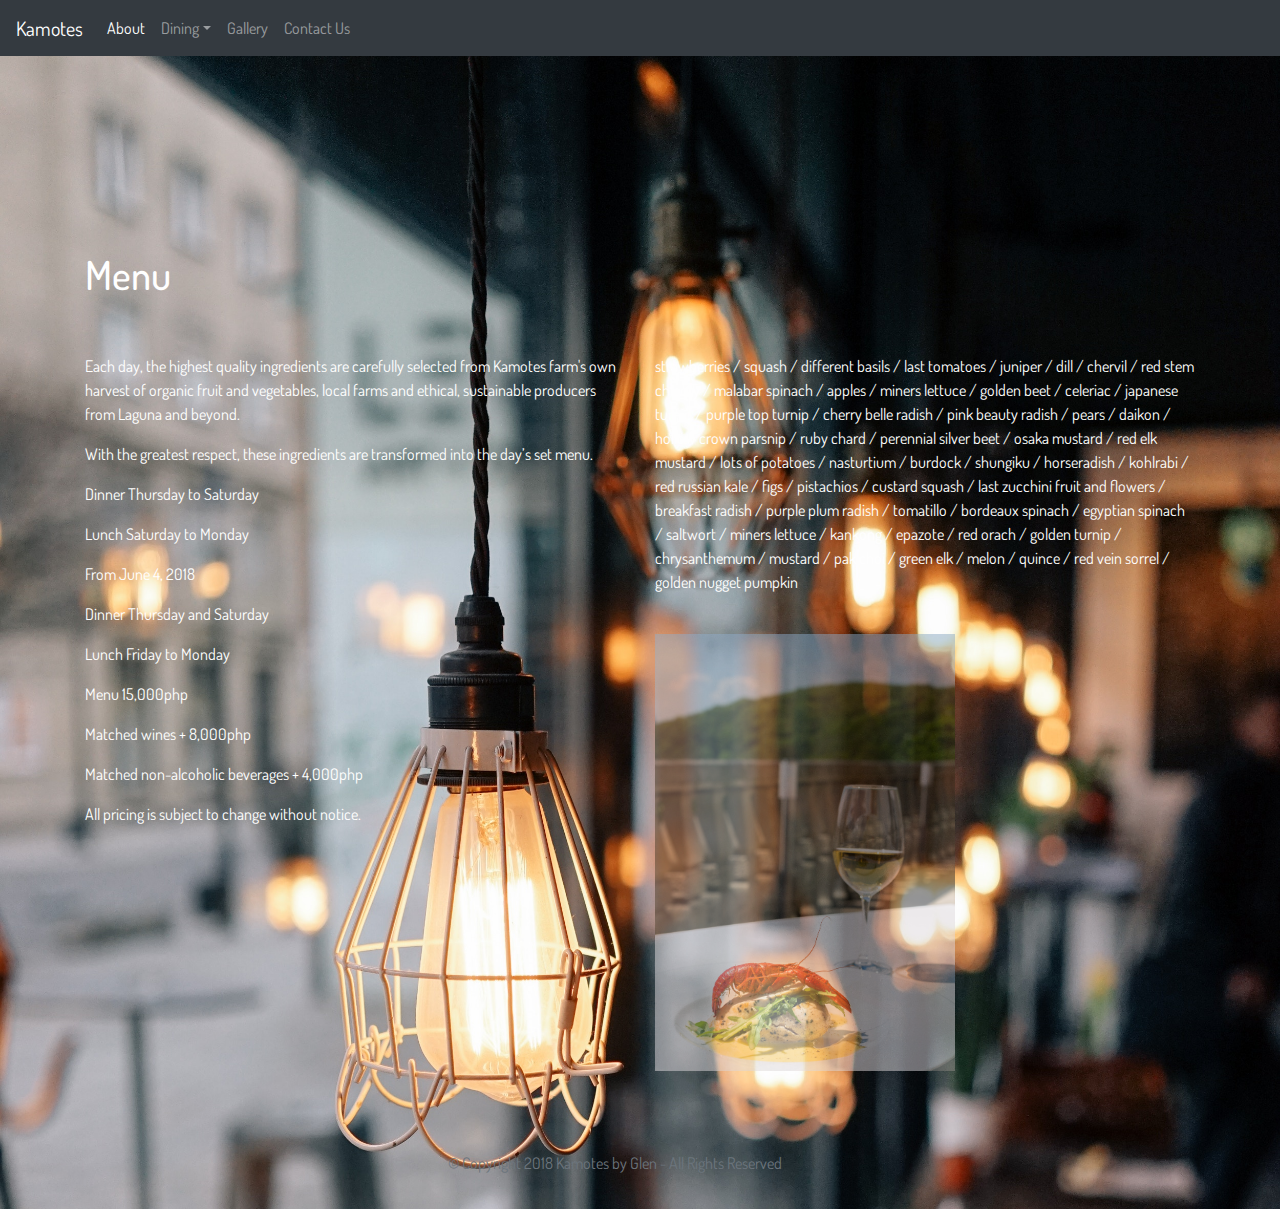
<file: menu.html>
<!DOCTYPE html>
<html lang="en">
<head>

		<meta charset="utf-8">
		<meta name="viewport" content="width=device-width,initial-scale=1.0">
		<meta http-equiv="X-UA-Compatible" content="IE-Edge">

	<title>Glen Christian M. Barcial | Web Developer Portfolio</title>
		

		<!-- bootstrap css -->
		<link rel="stylesheet" type="text/css" href="assets/css/bootstrap.min.css">

		<!-- external css -->	
		<link rel="stylesheet" type="text/css" href="assets/css/style.css">

		<link rel="icon" type="images/gif/png" href="assets/images/a.png">



		<!-- Google Fonts -->
<link href="https://fonts.googleapis.com/css?family=Dancing+Script|Dosis" rel="stylesheet">
		<!-- FONT AWESOME -->
		<link rel="stylesheet" href="https://use.fontawesome.com/releases/v5.0.13/css/all.css" integrity="sha384-DNOHZ68U8hZfKXOrtjWvjxusGo9WQnrNx2sqG0tfsghAvtVlRW3tvkXWZh58N9jp" crossorigin="anonymous">	


		<!-- Animate CSS -->
		<link rel="stylesheet" type="text/css" href="assets/css/animate.css">
					
</head>
<body class="aboutMenu">


	<nav class="navbar navbar-expand-md navbar-dark fixed-top bg-dark"> <!-- NAVBAR -->
      <a class="navbar-brand" href="index.html">Kamotes</a>
      <button class="navbar-toggler" type="button" data-toggle="collapse" data-target="#navbarCollapse" aria-controls="navbarCollapse" aria-expanded="false" aria-label="Toggle navigation">
        <span class="navbar-toggler-icon"></span>
      </button>
      <div class="collapse navbar-collapse" id="navbarCollapse">
        <ul class="navbar-nav mr-auto">
          <li class="nav-item active">
            <a class="nav-link" href="about.html">About <span class="sr-only">(current)</span></a>
          </li>
          <li class="nav-item">
            <a class="nav-link dropdown-toggle" href="#" role="button" id="dropDown" data-toggle="dropdown">Dining</a>
                <div class="dropdown-menu">
			    	<a class="dropdown-item" href="menu.html">Menu</a>
			    	<a class="dropdown-item" href="wines.html">Wines</a>			    	
          		</div>
          </li>

          <li class="nav-item">
            <a class="nav-link" href="gallery.html">Gallery</a>
          </li>

          <li class="nav-item">
            <a class="nav-link" href="contacts.html">Contact Us</a>
          </li>
        </ul>
        
      </div>
    </nav> <!-- NAVBAR -->

    <div class="container" id="menu">
    	<h1>Menu</h1>
    	<br/>
    	<br/>
    	<div class="row">
    		<div class="col">
    			<p>Each day, the highest quality ingredients are carefully selected from Kamotes farm's own harvest of organic fruit and vegetables, local farms and ethical, sustainable producers from Laguna and beyond.</p>

    			<p>With the greatest respect, these ingredients are transformed into the day’s set menu.</p>


    			<p>Dinner Thursday to Saturday</p>
				<p>Lunch Saturday to Monday</p>

				<p>From June 4, 2018</p>
				<p>Dinner Thursday and Saturday</p>
				<p>Lunch Friday to Monday</p>

				 

				<p>Menu 15,000php</p>
				<p>Matched wines + 8,000php</p>
				<p>Matched non-alcoholic beverages + 4,000php</p>

				<p>All pricing is subject to change without notice.</p>
    		</div>
    		<div class="col">
    			<p>strawberries / squash / different basils / last tomatoes / juniper / dill / chervil / red stem chicory / malabar spinach / apples / miners lettuce / golden beet / celeriac / japanese turnip / purple top turnip / cherry belle radish / pink beauty radish / pears / daikon / hollow crown parsnip / ruby chard / perennial silver beet / osaka mustard / red elk mustard / lots of potatoes / nasturtium / burdock / shungiku / horseradish / kohlrabi / red russian kale / figs / pistachios / custard squash / last zucchini fruit and flowers / breakfast radish / purple plum radish / tomatillo / bordeaux spinach / egyptian spinach / saltwort / miners lettuce / kankong / epazote / red orach / golden turnip / chrysanthemum / mustard / pak choi / green elk / melon / quince / red vein sorrel / golden nugget pumpkin</p>

          <br/>

          <img id="foodpic"src="assets/images/cray.jpg">

    		</div>
    	</div>
    </div>








	<footer class="footer"> <!-- FOOTER -->
      <div class="container">
        <span class="text-muted">&copy Copyright 2018 Kamotes by Glen - All Rights Reserved</span>
        <br/>
        <br/>
        <div id="footerIcons">        
          <a href="https://www.facebook.com/gbarcial"target="_blank"><i class="fab fa-facebook"></i></a>
          <a href="https://www.instagram.com/gbarcial/"target="_blank"><i class="fab fa-instagram"></i></a>         
          <a href="https://twitter.com/" target="_blank"><i class="fab fa-twitter"></i></a>
        </div>
      </div>
    </footer>







	


	 
			

	

			




				<!-- Optional JavaScript -->
    <!-- jQuery first, then Popper.js, then Bootstrap JS -->
    <script src="https://code.jquery.com/jquery-3.3.1.slim.min.js" integrity="sha384-q8i/X+965DzO0rT7abK41JStQIAqVgRVzpbzo5smXKp4YfRvH+8abtTE1Pi6jizo" crossorigin="anonymous"></script>
    <script src="https://cdnjs.cloudflare.com/ajax/libs/popper.js/1.14.3/umd/popper.min.js" integrity="sha384-ZMP7rVo3mIykV+2+9J3UJ46jBk0WLaUAdn689aCwoqbBJiSnjAK/l8WvCWPIPm49" crossorigin="anonymous"></script>
    <script src="https://stackpath.bootstrapcdn.com/bootstrap/4.1.1/js/bootstrap.min.js" integrity="sha384-smHYKdLADwkXOn1EmN1qk/HfnUcbVRZyYmZ4qpPea6sjB/pTJ0euyQp0Mk8ck+5T" crossorigin="anonymous"></script>

</body>
</html>



<!-- 
		        <div class="dropdown-menu" aria-labelledby="navbarDropdown">
		            <a class="dropdown-item" href="#">Mains</a>		         		          
		          	<a class="dropdown-item" href="#">Wines</a>
		        	<div class="dropdown-divider"></div>
		         	<a class="dropdown-item" href="#">Something else here</a>
		        </div>
		         -->
</file>
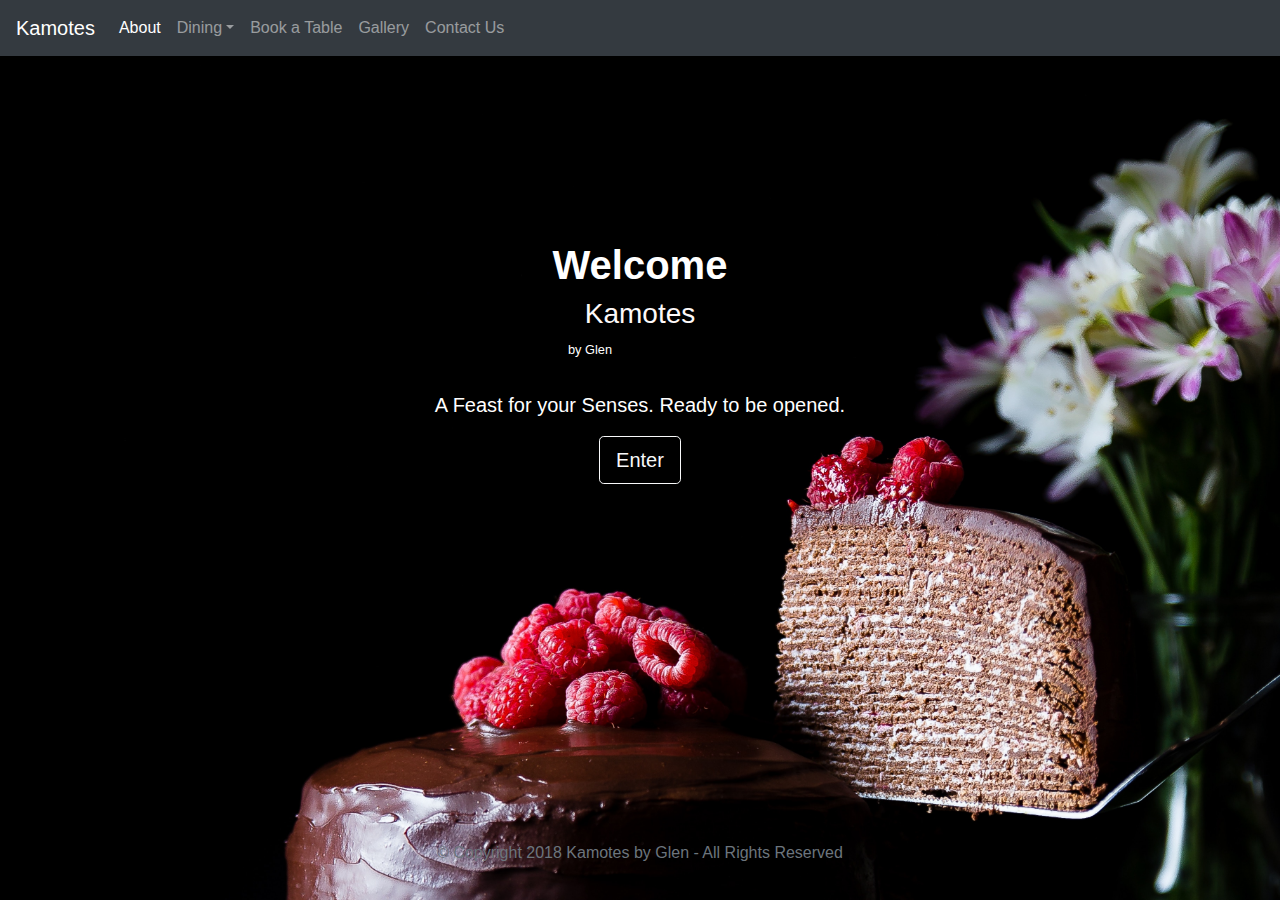
<file: capstone-1/landingPage.html>
<!DOCTYPE html>
<html lang="en">
<head>

		<meta charset="utf-8">
		<meta name="viewport" content="width=device-width,initial-scale=1.0">
		<meta http-equiv="X-UA-Compatible" content="IE-Edge">

	<title>Glen Christian M. Barcial | Web Developer Portfolio</title>
		

		<!-- bootstrap css -->
		<link rel="stylesheet" type="text/css" href="assets/css/bootstrap.min.css">

		<!-- external css -->	
		<link rel="stylesheet" type="text/css" href="assets/css/style.css">

		<link rel="icon" type="images/gif/png" href="assets/images/a.png">



		<!-- Google Fonts -->
		<link href="https://fonts.googleapis.com/css?family=Lato|Quicksand" rel="stylesheet">

		<!-- FONT AWESOME -->
		<link rel="stylesheet" href="https://use.fontawesome.com/releases/v5.0.13/css/all.css" integrity="sha384-DNOHZ68U8hZfKXOrtjWvjxusGo9WQnrNx2sqG0tfsghAvtVlRW3tvkXWZh58N9jp" crossorigin="anonymous">	


		<!-- Animate CSS -->
		<link rel="stylesheet" type="text/css" href="assets/css/animate.css">
					
</head>
<body class="aboutLanding">


	<nav class="navbar navbar-expand-md navbar-dark fixed-top bg-dark"> <!-- NAVBAR -->
      <a class="navbar-brand" href="landingPage.html">Kamotes</a>
      <button class="navbar-toggler" type="button" data-toggle="collapse" data-target="#navbarCollapse" aria-controls="navbarCollapse" aria-expanded="false" aria-label="Toggle navigation">
        <span class="navbar-toggler-icon"></span>
      </button>
      <div class="collapse navbar-collapse" id="navbarCollapse">
        <ul class="navbar-nav mr-auto">
          <li class="nav-item active">
            <a class="nav-link" href="index.html">About <span class="sr-only">(current)</span></a>
          </li>
          <li class="nav-item">
            <a class="nav-link dropdown-toggle" href="#" role="button" id="dropDown" data-toggle="dropdown">Dining</a>
                <div class="dropdown-menu">
			    	<a class="dropdown-item" href="menu.html">Menu</a>
			    	<a class="dropdown-item" href="wines.html">Wines</a>
			    	
          		</div>
          </li>

          <li class="nav-item">
            <a class="nav-link" href="#">Book a Table</a>
          </li>

          <li class="nav-item">
            <a class="nav-link" href="gallery.html">Gallery</a>
          </li>

          <li class="nav-item">
            <a class="nav-link" href="#">Contact Us</a>
          </li>
        </ul>
        
      </div>
    </nav> <!-- NAVBAR -->


    <div class="cover-container d-flex w-100 h-100 p-3 mx-auto flex-column animated fadeIn">  <!-- COVER PAGE -->
      
      <main role="main" class="inner cover">
      	<h1 class="cover-heading animated fadeIn" id="h1landing"><strong>Welcome</strong></h1>
        <h3 class="cover-heading animated fadeIn" id="h3landing">Kamotes</h3>
        <h6 class="cover-heading animated fadeIn" id="nameCover"><small>by Glen</small></h6>
        <br/>
        <p class="lead animated fadeIn">A Feast for your Senses. Ready to be opened.</p>
        <p class="lead">
          <a href="index.html" class="btn btn-lg btn-outline-light animated fadeIn">Enter</a>
        </p>
      </main>

    </div>  <!-- COVER PAGE -->






	<footer class="footer"> <!-- FOOTER -->
      <div class="container">
        <span class="text-muted">&copy Copyright 2018 Kamotes by Glen - All Rights Reserved</span>

      </div>
    </footer>







	


	 
			

	

			




				<!-- Optional JavaScript -->
    <!-- jQuery first, then Popper.js, then Bootstrap JS -->
    <script src="https://code.jquery.com/jquery-3.3.1.slim.min.js" integrity="sha384-q8i/X+965DzO0rT7abK41JStQIAqVgRVzpbzo5smXKp4YfRvH+8abtTE1Pi6jizo" crossorigin="anonymous"></script>
    <script src="https://cdnjs.cloudflare.com/ajax/libs/popper.js/1.14.3/umd/popper.min.js" integrity="sha384-ZMP7rVo3mIykV+2+9J3UJ46jBk0WLaUAdn689aCwoqbBJiSnjAK/l8WvCWPIPm49" crossorigin="anonymous"></script>
    <script src="https://stackpath.bootstrapcdn.com/bootstrap/4.1.1/js/bootstrap.min.js" integrity="sha384-smHYKdLADwkXOn1EmN1qk/HfnUcbVRZyYmZ4qpPea6sjB/pTJ0euyQp0Mk8ck+5T" crossorigin="anonymous"></script>

</body>
</html>



<!-- 
		        <div class="dropdown-menu" aria-labelledby="navbarDropdown">
		            <a class="dropdown-item" href="#">Mains</a>		         		          
		          	<a class="dropdown-item" href="#">Wines</a>
		        	<div class="dropdown-divider"></div>
		         	<a class="dropdown-item" href="#">Something else here</a>
		        </div>
		         -->
</file>
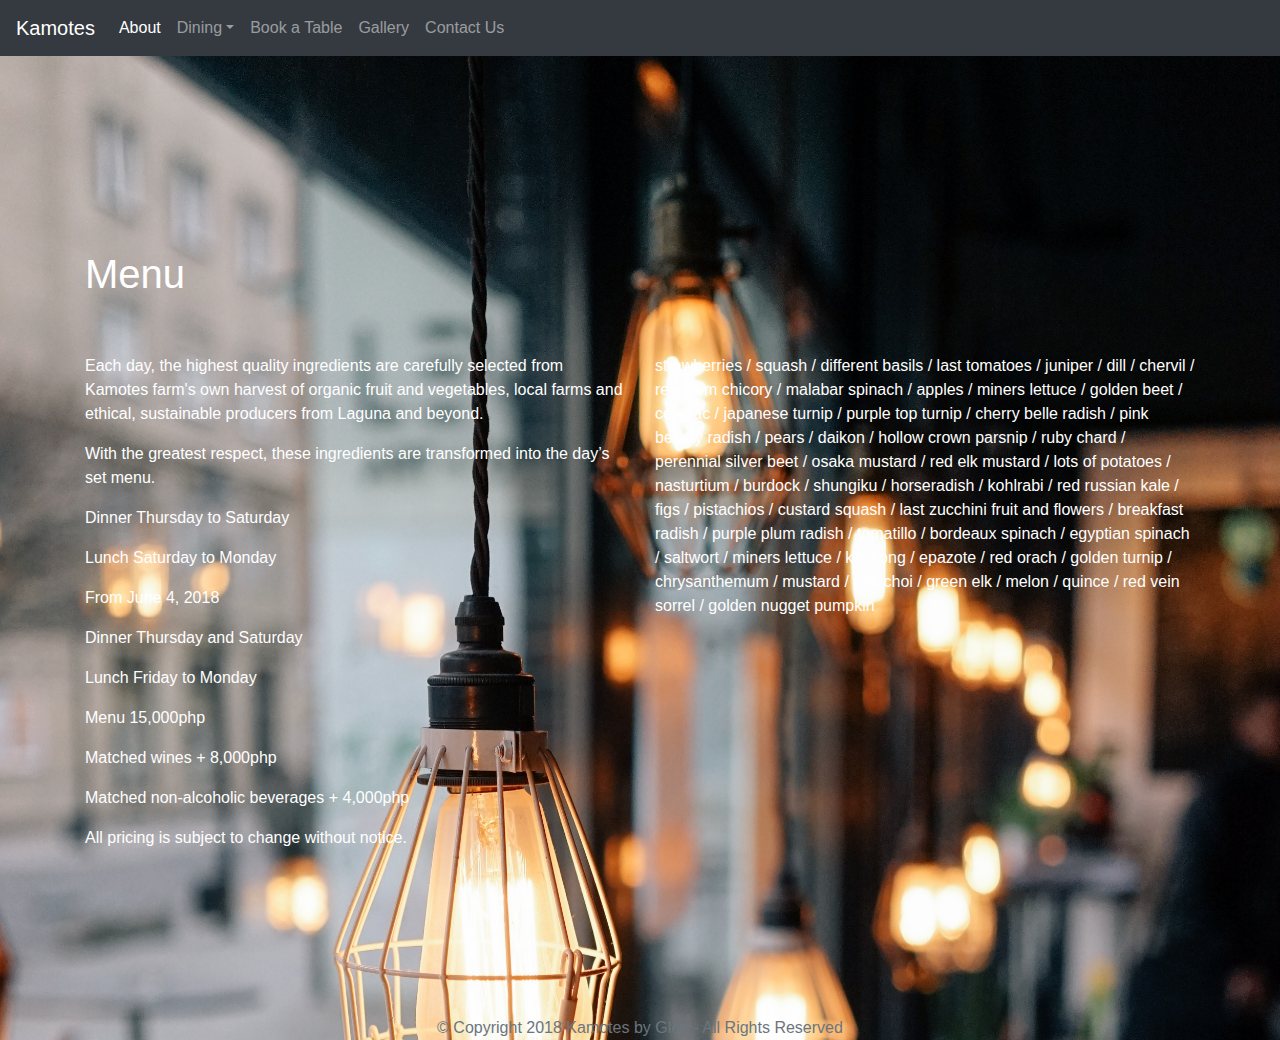
<file: capstone-1/menu.html>
<!DOCTYPE html>
<html lang="en">
<head>

		<meta charset="utf-8">
		<meta name="viewport" content="width=device-width,initial-scale=1.0">
		<meta http-equiv="X-UA-Compatible" content="IE-Edge">

	<title>Glen Christian M. Barcial | Web Developer Portfolio</title>
		

		<!-- bootstrap css -->
		<link rel="stylesheet" type="text/css" href="assets/css/bootstrap.min.css">

		<!-- external css -->	
		<link rel="stylesheet" type="text/css" href="assets/css/style.css">

		<link rel="icon" type="images/gif/png" href="assets/images/a.png">



		<!-- Google Fonts -->
		<link href="https://fonts.googleapis.com/css?family=Lato|Quicksand" rel="stylesheet">

		<!-- FONT AWESOME -->
		<link rel="stylesheet" href="https://use.fontawesome.com/releases/v5.0.13/css/all.css" integrity="sha384-DNOHZ68U8hZfKXOrtjWvjxusGo9WQnrNx2sqG0tfsghAvtVlRW3tvkXWZh58N9jp" crossorigin="anonymous">	


		<!-- Animate CSS -->
		<link rel="stylesheet" type="text/css" href="assets/css/animate.css">
					
</head>
<body class="aboutMenu">


	<nav class="navbar navbar-expand-md navbar-dark fixed-top bg-dark"> <!-- NAVBAR -->
      <a class="navbar-brand" href="landingPage.html">Kamotes</a>
      <button class="navbar-toggler" type="button" data-toggle="collapse" data-target="#navbarCollapse" aria-controls="navbarCollapse" aria-expanded="false" aria-label="Toggle navigation">
        <span class="navbar-toggler-icon"></span>
      </button>
      <div class="collapse navbar-collapse" id="navbarCollapse">
        <ul class="navbar-nav mr-auto">
          <li class="nav-item active">
            <a class="nav-link" href="index.html">About <span class="sr-only">(current)</span></a>
          </li>
          <li class="nav-item">
            <a class="nav-link dropdown-toggle" href="#" role="button" id="dropDown" data-toggle="dropdown">Dining</a>
                <div class="dropdown-menu">
			    	<a class="dropdown-item" href="menu.html">Menu</a>
			    	<a class="dropdown-item" href="wines.html">Wines</a>			    	
          		</div>
          </li>

          <li class="nav-item">
            <a class="nav-link" href="#">Book a Table</a>
          </li>

          <li class="nav-item">
            <a class="nav-link" href="gallery.html">Gallery</a>
          </li>

          <li class="nav-item">
            <a class="nav-link" href="#">Contact Us</a>
          </li>
        </ul>
        
      </div>
    </nav> <!-- NAVBAR -->

    <div class="container" id="menu">
    	<h1>Menu</h1>
    	<br/>
    	<br/>
    	<div class="row">
    		<div class="col">
    			<p>Each day, the highest quality ingredients are carefully selected from Kamotes farm's own harvest of organic fruit and vegetables, local farms and ethical, sustainable producers from Laguna and beyond.</p>

    			<p>With the greatest respect, these ingredients are transformed into the day’s set menu.</p>


    			<p>Dinner Thursday to Saturday</p>
				<p>Lunch Saturday to Monday</p>

				<p>From June 4, 2018</p>
				<p>Dinner Thursday and Saturday</p>
				<p>Lunch Friday to Monday</p>

				 

				<p>Menu 15,000php</p>
				<p>Matched wines + 8,000php</p>
				<p>Matched non-alcoholic beverages + 4,000php</p>

				<p>All pricing is subject to change without notice.</p>
    		</div>
    		<div class="col">
    			<p>strawberries / squash / different basils / last tomatoes / juniper / dill / chervil / red stem chicory / malabar spinach / apples / miners lettuce / golden beet / celeriac / japanese turnip / purple top turnip / cherry belle radish / pink beauty radish / pears / daikon / hollow crown parsnip / ruby chard / perennial silver beet / osaka mustard / red elk mustard / lots of potatoes / nasturtium / burdock / shungiku / horseradish / kohlrabi / red russian kale / figs / pistachios / custard squash / last zucchini fruit and flowers / breakfast radish / purple plum radish / tomatillo / bordeaux spinach / egyptian spinach / saltwort / miners lettuce / kankong / epazote / red orach / golden turnip / chrysanthemum / mustard / pak choi / green elk / melon / quince / red vein sorrel / golden nugget pumpkin</p>

    		</div>
    	</div>
    </div>








	<footer class="footer"> <!-- FOOTER -->
      <div class="container">
        <span class="text-muted">&copy Copyright 2018 Kamotes by Glen - All Rights Reserved</span>

      </div>
    </footer>







	


	 
			

	

			




				<!-- Optional JavaScript -->
    <!-- jQuery first, then Popper.js, then Bootstrap JS -->
    <script src="https://code.jquery.com/jquery-3.3.1.slim.min.js" integrity="sha384-q8i/X+965DzO0rT7abK41JStQIAqVgRVzpbzo5smXKp4YfRvH+8abtTE1Pi6jizo" crossorigin="anonymous"></script>
    <script src="https://cdnjs.cloudflare.com/ajax/libs/popper.js/1.14.3/umd/popper.min.js" integrity="sha384-ZMP7rVo3mIykV+2+9J3UJ46jBk0WLaUAdn689aCwoqbBJiSnjAK/l8WvCWPIPm49" crossorigin="anonymous"></script>
    <script src="https://stackpath.bootstrapcdn.com/bootstrap/4.1.1/js/bootstrap.min.js" integrity="sha384-smHYKdLADwkXOn1EmN1qk/HfnUcbVRZyYmZ4qpPea6sjB/pTJ0euyQp0Mk8ck+5T" crossorigin="anonymous"></script>

</body>
</html>



<!-- 
		        <div class="dropdown-menu" aria-labelledby="navbarDropdown">
		            <a class="dropdown-item" href="#">Mains</a>		         		          
		          	<a class="dropdown-item" href="#">Wines</a>
		        	<div class="dropdown-divider"></div>
		         	<a class="dropdown-item" href="#">Something else here</a>
		        </div>
		         -->
</file>
<file: assets/css/style.css>
* {
	margin: 0;
	padding: 0;
	box-sizing: border-box;
	color: white;
	font-family: 'Dosis', sans-serif;

}

body {
}

.cover-container {
    max-width: 42em;
    margin: 25vh;
    text-align: center;

}


#nameCover { 
  padding-right: 0px;
}

.cover {
  color: #fdf9f9;
}

.h3landing {
	
}

span {
	margin-right: 50px;
}

h6 {
  padding-right: 100px;
}



.about {
	background-image: url(../../assets/images/pompoms.jpg);
	height: 100%;
	background-repeat: no-repeat;
	background-size: cover;
	background-attachment: fixed;
	/*padding-top: 100px*/;
}

.aboutLanding {
  background-image: url(../../assets/images/chocolatecake.jpg);
  height: 100%;
  background-repeat: no-repeat;
  background-size: cover;
  background-attachment: fixed;
  /*padding-top: 100px*/;
}

#h1landing {
	letter-spacing: 10px;
	font-size: 5em;
	font-family: 'Dancing Script', cursive;
}

.aboutMenu {
	background-image: url(../../assets/images/dining3.jpg);
	/*height: 100%;*/
	background-repeat: no-repeat;
	background-size: cover;
	background-attachment: fixed;
	/*padding-top: 100px*/;
}

#menu {
	/*background-color: rgba(192,192,192,0.75);*/
	margin-top: 200px;
	padding-top: 50px;
	padding-bottom: 50px;

}

#winelist {
	/*background-color: rgba(192,192,192,0.75);*/
	margin-top: 200px;
	padding-top: 50px;
	padding-bottom: 50px;

}

#winepic {
	max-height: 400px;
	max-width: 345px;
	padding-right: 20px;
}

#foodpic {
	max-height: 800px;
	max-width: 300px;
	opacity: 50%;
}


.aboutWines {
	background-image: url(../../assets/images/vintage.jpg);
	height: 100%;
	background-repeat: no-repeat;
	background-size: cover;
	background-attachment: fixed;
	/*padding-top: 100px*/;
}

#masonry {
	padding-top: 100px;
}

article {
	color: white;
	margin-bottom: 550px;
  	padding-top: 150px;
	height: 25vh;
}

section {
	/*background-color: rgba(192,57,43,0.3);*/
	padding-top: 50px;
}

#photoLeft{
	padding: 40px;	
}

#photoRight{
	padding: 40px;	
}



.aboutFood img {
	height:100%;
	width: 100%;	 
	text-align: center;
	padding: 15px;
}

.footer {
  text-align: center;
  padding-top: 30px;
  padding-bottom: 10px;
 
}

#footerIcons {
	display: inline;
}

.card-columns {
	padding-top: 100px;
	padding-left: 50px;
	padding-right: 50px;
}

.card {
	/*opacity: 0.6;*/
	-webkit-filter: grayscale(100%);
	filter: grayscale(100%);
	-webkit-transition: .3s ease-in-out;
	transition: .3s ease-in-out;
	
}

.card:hover {
	/*transform: scale(1.1);
	transition: 0.3s;
	animation-iteration-count: 1;
	height: 50vh;
	opacity: 1;*/
	-webkit-filter: grayscale(0);
	filter: grayscale(0);
	

}

#wrapper .text .card-body {
position:relative;
bottom:30px;
left:0px;
visibility:hidden;
}

#wrapper:hover .text .card-body{
visibility:visible;
}


form {
	
	padding: 10px;
	margin: 10px;
}

#social {
	padding-top: 150px;
	margin-bottom: 150px;
	
}

#subscribe {
	max-width: 100px;

}






/*MEDIA QUERIES - always at the end*/
/*Extra small devices (portrait phones, less than 576px)*/
@media (max-width: 575.98px) { 
	#footerAbout {
		padding-top: 500px;
		/*position: relative;*/
		bottom: 0;
	}
 }

/*Small devices (landscape phones, 576px and up)*/
@media (min-width: 576px) and (max-width: 767.98px) { ... }

/*Medium devices (tablets, 768px and up)*/
@media (min-width: 768px) and (max-width: 991.98px) { ... }

/*Large devices (desktops, 992px and up)*/
@media (min-width: 992px) and (max-width: 1199.98px) { ... }

/*Extra large devices (large desktops, 1200px and up)*/
@media (min-width: 1200px) { ... }
</file>
<file: capstone-1/assets/css/style.css>
* {
	margin: 0;
	padding: 0;
	box-sizing: border-box;
	color: white;

}

body {
}

.cover-container {
    max-width: 42em;
    margin: 25vh;
    text-align: center;

}


#nameCover { 
  padding-right: 100px;
}

.cover {
  color: #fdf9f9;
}

.h3landing {
	padding-right: 100px;
}

h6 {
  padding-right: 100px;
}



.about {
	background-image: url(../../assets/images/pompoms.jpg);
	height: 100%;
	background-repeat: no-repeat;
	background-size: cover;
	background-attachment: fixed;
	/*padding-top: 100px*/;
}

.aboutLanding {
  background-image: url(../../assets/images/chocolatecake.jpg);
  height: 100%;
  background-repeat: no-repeat;
  background-size: cover;
  background-attachment: fixed;
  /*padding-top: 100px*/;
}

.aboutMenu {
	background-image: url(../../assets/images/dining3.jpg);
	/*height: 100%;*/
	background-repeat: no-repeat;
	background-size: cover;
	/*background-attachment: fixed;*/
	/*padding-top: 100px*/;
}

#menu {
	/*background-color: rgba(192,192,192,0.75);*/
	margin-top: 200px;
	padding-top: 50px;
	padding-bottom: 50px;

}

#winelist {
	/*background-color: rgba(192,192,192,0.75);*/
	margin-top: 200px;
	padding-top: 50px;
	padding-bottom: 50px;

}

.aboutWines {
	background-image: url(../../assets/images/vintage.jpg);
	height: 100%;
	background-repeat: no-repeat;
	background-size: cover;
	background-attachment: fixed;
	/*padding-top: 100px*/;
}

article {
	color: white;
	margin-bottom: 550px;
  padding-top: 150px;
	height: 25vh;
}

section {
	/*background-color: rgba(192,57,43,0.3);*/
	padding-top: 50px;
}

#photoLeft{
	padding: 40px;	
}

#photoRight{
	padding: 40px;	
}



.aboutFood img {
	height:100%;
	width: 100%;	 
	text-align: center;
	padding: 15px;
}

.footer {
  text-align: center;
  padding-top: 100px;
 
}



.masonry { /* Masonry container */
    -webkit-column-count: 4;
  -moz-column-count:4;
  column-count: 4;
  -webkit-column-gap: 1em;
  -moz-column-gap: 1em;
  column-gap: 1em;
   margin: 1.5em;
    padding: 0;
    -moz-column-gap: 1.5em;
    -webkit-column-gap: 1.5em;
    column-gap: 1.5em;
    font-size: .85em;
}
.item {
    display: inline-block;
    background: #fff;
    padding: 1em;
    margin: 0 0 1.5em;
    width: 100%;
	-webkit-transition:1s ease all;
    box-sizing: border-box;
    -moz-box-sizing: border-box;
    -webkit-box-sizing: border-box;
    box-shadow: 2px 2px 4px 0 #ccc;
}
.item img{max-width:100%;}





/*MEDIA QUERIES - always at the end*/
/*Extra small devices (portrait phones, less than 576px)*/
@media (max-width: 575.98px) { 
	#footerAbout {
		padding-top: 500px;
		/*position: relative;*/
		bottom: 0;
	}
 }

/*Small devices (landscape phones, 576px and up)*/
@media (min-width: 576px) and (max-width: 767.98px) { ... }

/*Medium devices (tablets, 768px and up)*/
@media (min-width: 768px) and (max-width: 991.98px) { ... }

/*Large devices (desktops, 992px and up)*/
@media (min-width: 992px) and (max-width: 1199.98px) { ... }

/*Extra large devices (large desktops, 1200px and up)*/
@media (min-width: 1200px) { ... }
</file>
